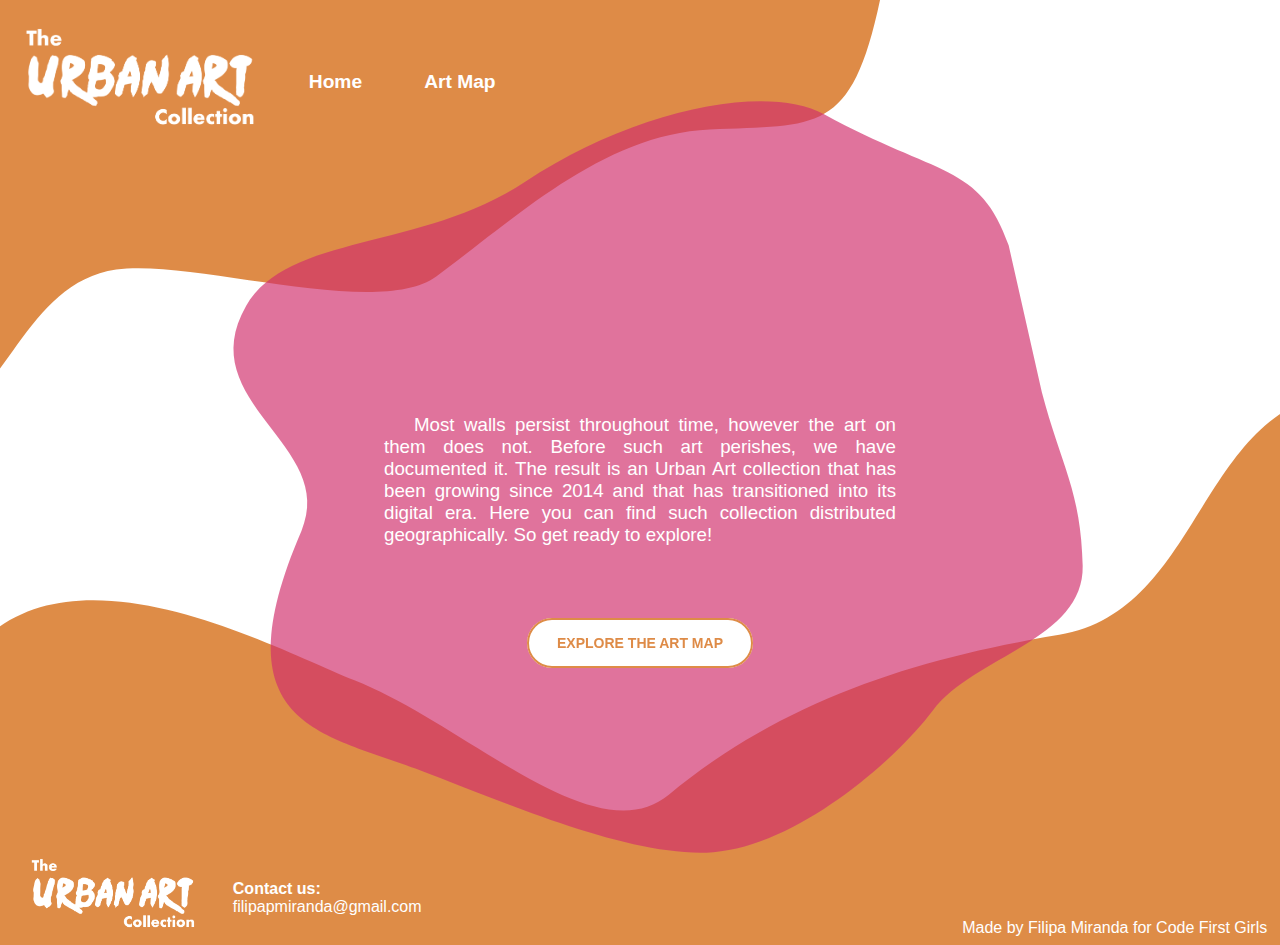
<file: index.html>
<!DOCTYPE html>
<html lang="en">

<head>
    <meta charset="UTF-8">
    <meta name="viewport" content="width=device-width, initial-scale=1">
    <link rel="stylesheet" href="./home.css">
    <link rel="stylesheet" href="./general.css">
    <title>The Urban Art Collection</title>
</head>

<body>
    <header>
        <div class="container-header">
            <img src="logo_full.png" alt="The Urban Art Collection logo" id="top-logo" width="280vw">
            <nav>
                <ul class="navBar_items">
                    <li><a href="./index.html">Home</a></li>
                    <li><a href="./Art_Map.html">Art Map</a></li>
                </ul>
            </nav>
        </div>
    </header>
    <main>
        <div class="intro">
            <p> Most walls persist throughout time, however the art on them does not.
                Before such art perishes, we have documented it. The result is an Urban Art collection that has
                been growing since 2014 and that has transitioned into its digital era. Here you can find such
                collection distributed geographically. So get ready to explore!
            </p>
        </div>
        <div class="art_button">
            <a href="./Art_Map.html">
                <button class="blob-btn" type="button">
                    Explore the Art Map
                    <span class="blob-btn__inner">
                        <span class="blob-btn__blobs">
                            <span class="blob-btn__blob"></span>
                            <span class="blob-btn__blob"></span>
                            <span class="blob-btn__blob"></span>
                            <span class="blob-btn__blob"></span>
                        </span>
                    </span>
                </button>
                <br />

                <svg xmlns="http://www.w3.org/2000/svg" version="1.1">
                    <defs>
                        <filter id="goo">
                            <feGaussianBlur in="SourceGraphic" result="blur" stdDeviation="10"></feGaussianBlur>
                            <feColorMatrix in="blur" mode="matrix" values="1 0 0 0 0 0 1 0 0 0 0 0 1 0 0 0 0 0 21 -7"
                                result="goo"></feColorMatrix>
                            <feBlend in2="goo" in="SourceGraphic" result="mix"></feBlend>
                        </filter>
                    </defs>
                </svg>
            </a>
        </div>
    </main>


    <footer>
        <div class="container-footer">
            <div class="bottom_logo">
                <img src="logo_full.png" alt="The Urban Art Collection logo" width="200vw">
            </div>
            <div class="Contact">
                <h4>Contact us:</h4>
                <p>filipapmiranda@gmail.com</p>
            </div>
            <div class="Author">
                <p>Made by Filipa Miranda for Code First Girls</p>
            </div>
        </div>
    </footer>
</body>

</html>
</file>
<file: home.css>
.intro p {
  color: white;
  font-size: 1.17em;
  text-align: justify;
  text-indent: 30px;
  margin-top: 30vh;
}

.art_button {
  margin-top: 8vh;
  text-align: center;
}

*,
*:before,
*:after {
  box-sizing: border-box;
  margin: 0;
  padding: 0;
}

.blob-btn {
  z-index: 1;
  padding: 17px 30px;
  position: relative;
  margin-bottom: 30px;
  text-align: center;
  text-transform: uppercase;
  color: rgb(222, 139, 71);
  font-size: 14px;
  font-weight: bold;
  background-color: transparent;
  outline: none;
  border: none;
  transition: color 0.5s;
  cursor: pointer;
  border-radius: 30px;
}

.blob-btn:before {
  content: "";
  z-index: 1;
  position: absolute;
  left: 0;
  top: 0;
  width: 100%;
  height: 100%;
  border: 2px solid #de8c47;
  border-radius: 30px;
}

.blob-btn:after {
  content: "";
  z-index: -2;
  position: absolute;
  left: 3px;
  top: 3px;
  width: 100%;
  height: 100%;
  transition: all 0.3s 0.2s;
  border-radius: 30px;
}

.blob-btn:hover {
  color: #FFFFFF;
  border-radius: 30px;
}

.blob-btn:hover:after {
  transition: all 0.3s;
  left: 0;
  top: 0;
  border-radius: 30px;
}

.blob-btn__inner {
  z-index: -1;
  overflow: hidden;
  position: absolute;
  left: 0;
  top: 0;
  width: 100%;
  height: 100%;
  border-radius: 30px;
  background: #ffffff;
}

.blob-btn__blobs {
  position: relative;
  display: block;
  height: 100%;
  filter: url('#goo');
}

.blob-btn__blob {
  position: absolute;
  top: 2px;
  width: 25%;
  height: 100%;
  background: rgb(222, 139, 71);
  border-radius: 100%;
  transform: translate3d(0, 150%, 0) scale(1.7);
  transition: transform 0.45s;
}

@supports (filter: url('#goo')) {
  .blob-btn__blob {
    transform: translate3d(0, 150%, 0) scale(1.4);
  }
}

.blob-btn__blob:nth-child(1) {
  left: 0%;
  transition-delay: 0s;
}

.blob-btn__blob:nth-child(2) {
  left: 30%;
  transition-delay: 0.08s;
}

.blob-btn__blob:nth-child(3) {
  left: 60%;
  transition-delay: 0.16s;
}

.blob-btn__blob:nth-child(4) {
  left: 90%;
  transition-delay: 0.24s;
}

.blob-btn:hover .blob-btn__blob {
  transform: translateZ(0) scale(1.7);
}

@supports (filter: url('#goo')) {
  .blob-btn:hover .blob-btn__blob {
    transform: translateZ(0) scale(1.4);
  }
}
</file>
<file: general.css>
body {
    padding: 0;
    margin: 0;
    background: url(./background_blob.svg);
    background-size:cover;
    min-height: 800px;
    font-family: 'Aharoni', sans-serif;
    height: auto;
    width: auto;
    background-position:center;
}

.container-header{
    display: flex;
    align-items:center;
    flex-wrap: wrap;
    width:auto;
    margin-top: 1.5%;
}

nav li{
    display: inline;
}

nav a{
    padding:0.5em 1.5em;
    text-decoration: none;
    color:white;
    font-weight: bold;
    font-size: 1.2em;
}

ul.navBar_items a {
    position: relative;
    text-decoration: none;
    color: #ffffff;
}

ul.navBar_items a::before {
    
    opacity: 70%;
    content: "";
    inset: 0;
    position: absolute;
    transform: scaleY(0);
    transform-origin: bottom;
    transition: transform 0.5s ease-in-out;
    z-index: -1;
    display: block;
    width: 20px;
    border-bottom: 2px solid;
    margin: 0 auto;   
}

ul.navBar_items a:hover::before{
    transform: scaleY(1);
    transform-origin: bottom;
}

main {
    display: flex;
    flex-direction: row;
    flex-wrap: wrap;
    justify-content: center;
    align-items: center;
    width: 40vw;
    margin: auto;
  }
  
footer{
    color: white;
}

.container-footer{
	margin-bottom:0;
    margin-right: 1%;
    margin-left: 1%;
	height: auto;
    display: grid;
    grid-template-columns: auto auto auto;
	grid-template-rows: auto;
    align-content: center;
    align-items: center;
    grid-template-areas:
    "a b b b b b b b b b b b b b b b b b b b b b b b d d d d";
}


.bottom_logo{
    grid-area: a;  
}
.Contact{
    grid-area: b;
}

.Author{
    grid-area: d;
    align-self: end;
    justify-self: end;
    margin-bottom: 2%;
}

@media only screen and (max-width: 768px) {
 
    .container-footer{
        margin-bottom:0;
        margin-right: 1%;
        margin-left: 1%;
        height: auto;
        display: grid;
        grid-template-columns: auto auto;
        grid-template-rows: auto auto;
        align-content: center;
        align-items: center;
        grid-template-areas:
        "a b"
        "c c";
    }
    
    .bottom_logo{
        grid-area: a;  
    }
    .Contact{
        grid-area: b;
        align-self: center;
        justify-self:end;
        margin-right: 2%;

    }

    .Author{
        grid-area: c;
        align-self: center;
        justify-self:start;
        margin-top: 2%;
        margin-left: 0.5cm;
    }

    main{
        width: 80vw; 
        padding-top: 10%;
        padding-bottom: 10%;
      }
}
</file>
